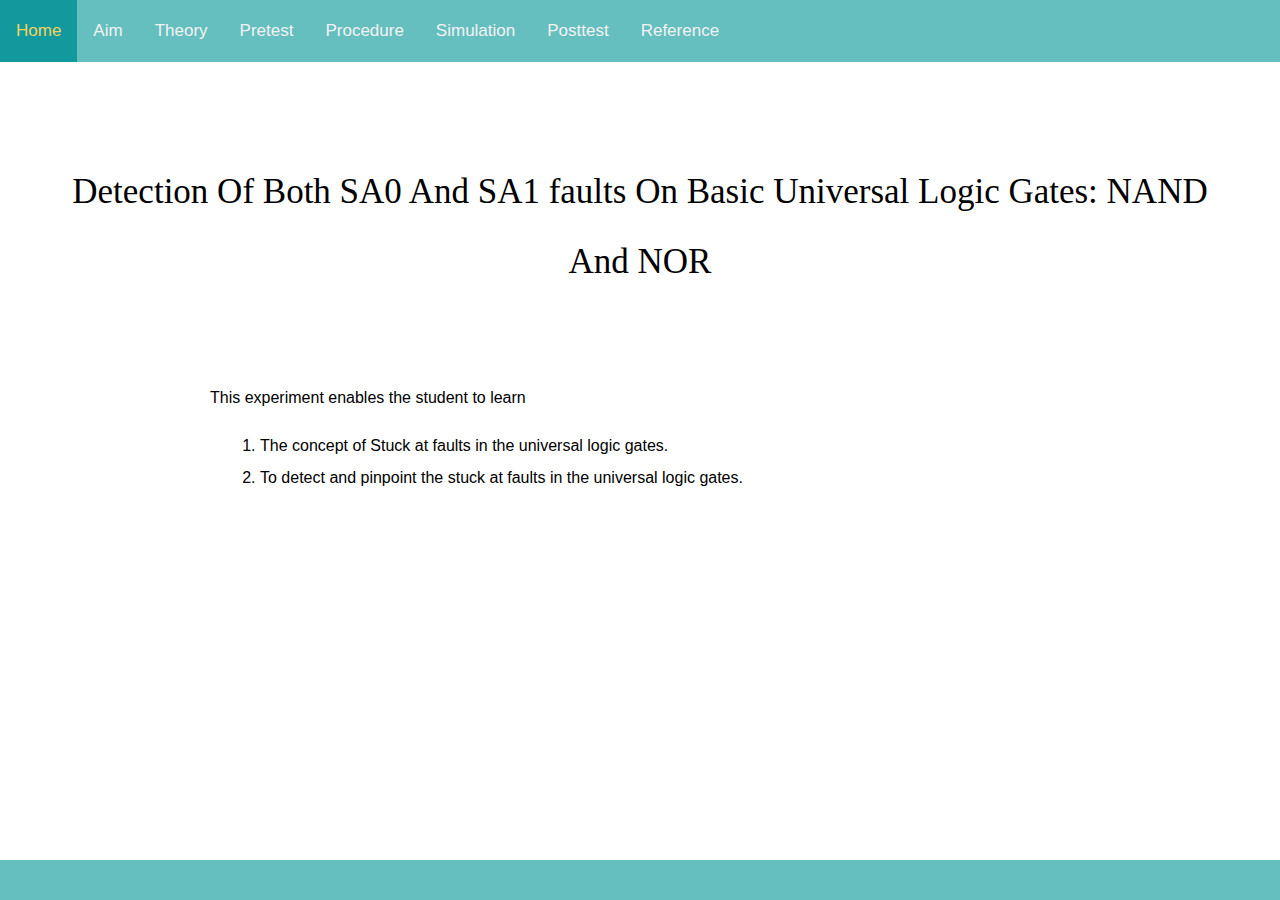
<file: NAND_and_NOR_StuckAtFault-master/index.html>
<!DOCTYPE html>
<html>
<head>
     <meta charset="UTF-8">
     <title>NAND and NOR</title>
     <link rel="stylesheet" href="css/styles.css">
     <link rel="preconnect" href="https://fonts.googleapis.com">
     <link rel="preconnect" href="https://fonts.gstatic.com" crossorigin>
     <link href="https://fonts.googleapis.com/css2?family=Pacifico&display=swap" rel="stylesheet">
</head>
<body>  
        <style>
            body {
            margin: 0;
            font-family: Arial, Helvetica, sans-serif;
            }
            
            .topnav {
            overflow: hidden;
            background-color: #66BFBF;
            }
            
            .topnav a {
            float: left;
            color: #f2f2f2;
            text-align: center;
            padding: 14px 16px;
            text-decoration: none;
            font-size: 17px;
            }
            
            .topnav a:hover {
            background-color: #ddd;
            color: black;
            }
            
            .topnav a.active {
            background-color: #11999E;
            color: white;
            }
        </style>

        <div class="topnav">
            <a class="active" href="index.html" style="color: rgb(245, 210, 94);">Home</a>
            <a href="Aim.html">Aim</a>
            <a href="Theory.html">Theory</a>
            <a href="Pretest.html">Pretest</a>
            <a href="Procedure.html">Procedure</a>
            <a href="Simulation-1.html">Simulation</a>
            <a href="Postest.html">Posttest</a>
            <a href="Reference.html">Reference</a>
        </div>
        <div class="adjust">
            <p class="first_para" style="font-size: 35px; padding: 50px;">Detection Of Both SA0 And SA1 faults On Basic Universal Logic Gates: NAND And NOR</p>
            <p style="text-align: left; padding-left:200px;">
                This experiment enables the student to learn
                <ol style="text-align: left;padding-left:250px;">
                    <li>The concept of Stuck at faults in the universal logic gates.</li>
                    <li>To detect and pinpoint the stuck at faults in the universal logic gates.</li>
                </ol>
            </p>
        </div>

        <div class="bottom_container">
            <p class="Signature" style="height: 10px;"></p>
        </div>
</body>
 
</html>
</file>
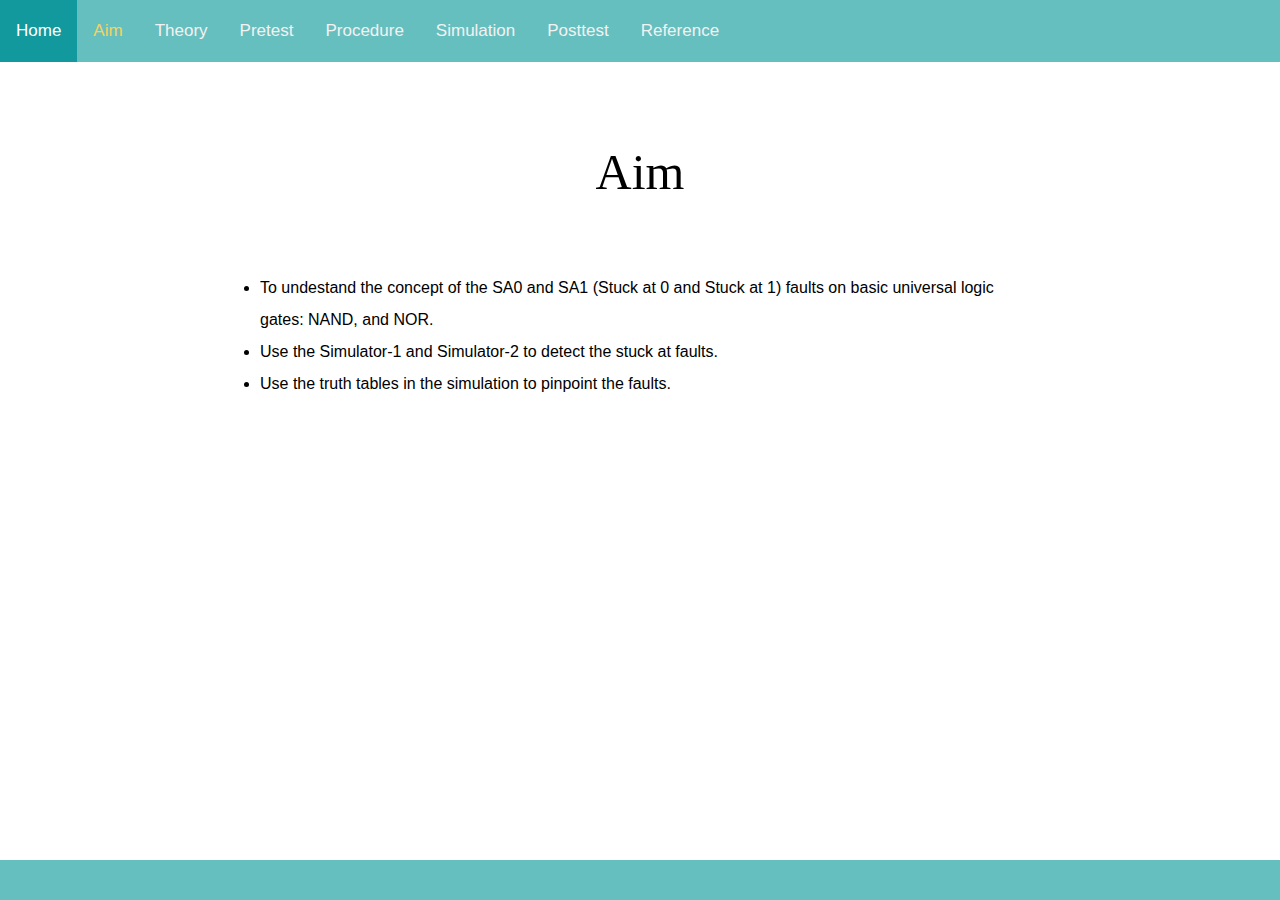
<file: NAND_and_NOR_StuckAtFault-master/Aim.html>
<!DOCTYPE html>
<html>
<head>
     <meta charset="UTF-8">
     <title>NAND and NOR</title>
     <link rel="stylesheet" href="css/styles.css">
     <link rel="preconnect" href="https://fonts.googleapis.com">
     <link rel="preconnect" href="https://fonts.gstatic.com" crossorigin>
     <link href="https://fonts.googleapis.com/css2?family=Pacifico&display=swap" rel="stylesheet">
</head>
<body>  
        <style>
            body {
            margin: 0;
            font-family: Arial, Helvetica, sans-serif;
            }
            
            .topnav {
            overflow: hidden;
            background-color: #66BFBF;
            }
            
            .topnav a {
            float: left;
            color: #f2f2f2;
            text-align: center;
            padding: 14px 16px;
            text-decoration: none;
            font-size: 17px;
            }
            
            .topnav a:hover {
            background-color: #ddd;
            color: black;
            }
            
            .topnav a.active {
            background-color: #11999E;
            color: white;
            }
        </style>

        <div class="topnav">
            <a class="active" href="index.html">Home</a>
            <a href="Aim.html" style="color: rgb(245, 210, 94);">Aim</a>
            <a href="Theory.html">Theory</a>
            <a href="Pretest.html">Pretest</a>
            <a href="Procedure.html">Procedure</a>
            <a href="Simulation-1.html">Simulation</a>
            <a href="Postest.html">Posttest</a>
            <a href="Reference.html">Reference</a>

        </div>
        <div class="adjust">
            <p class="first_para">Aim</p>
            <p class="para" style="font-size: 17px;">
                <ul style="text-align: left;padding-left:250px;">
                    <li>
                        To undestand the concept of the SA0 and SA1 (Stuck at 0 and Stuck at 1) faults on basic universal logic<br>
                        gates: NAND, and NOR.
                    </li>
                    <li>Use the Simulator-1 and Simulator-2 to detect the stuck at faults.</li>
                    <li>Use the truth tables in the simulation to pinpoint the faults.</li>
                </ul>
            </p>
        </div>
        <div class="bottom_container">
            <p class="Signature" style="height: 10px;"></p>
        </div>
</body>
 
</html>
</file>
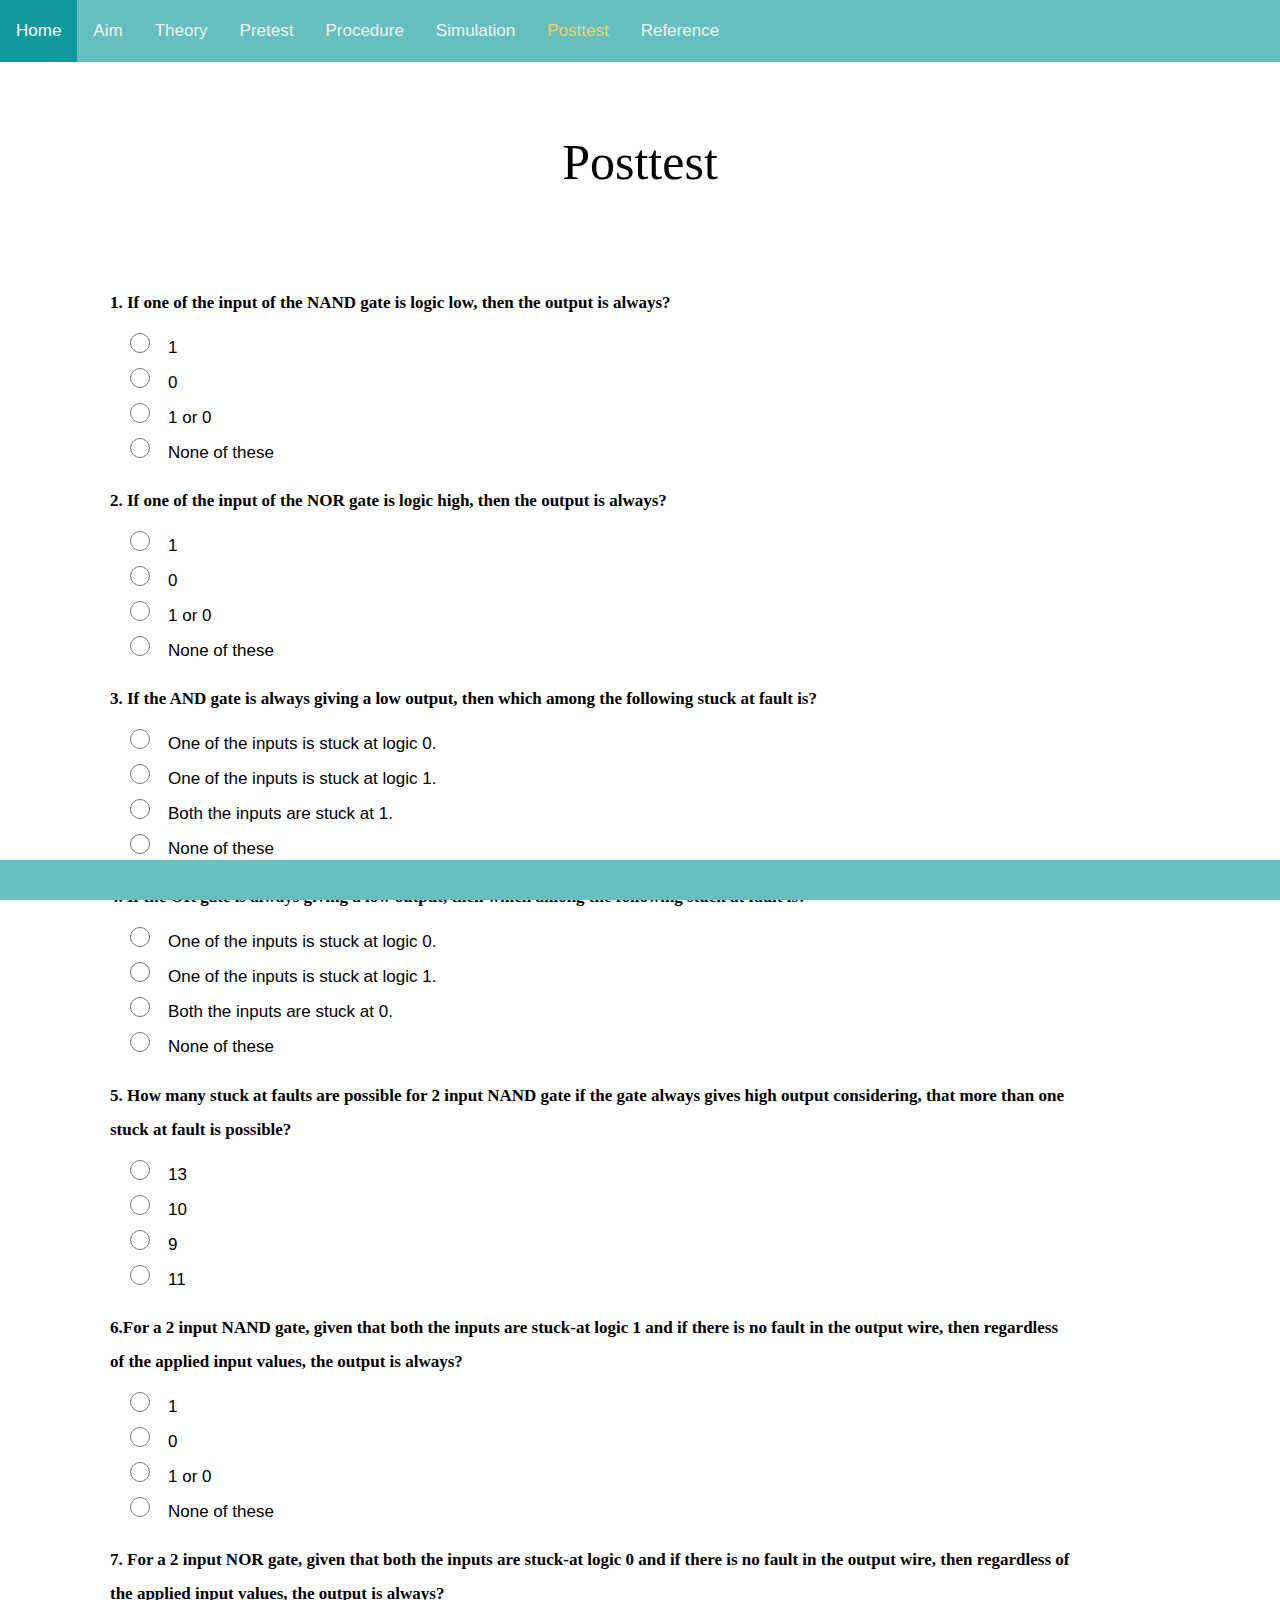
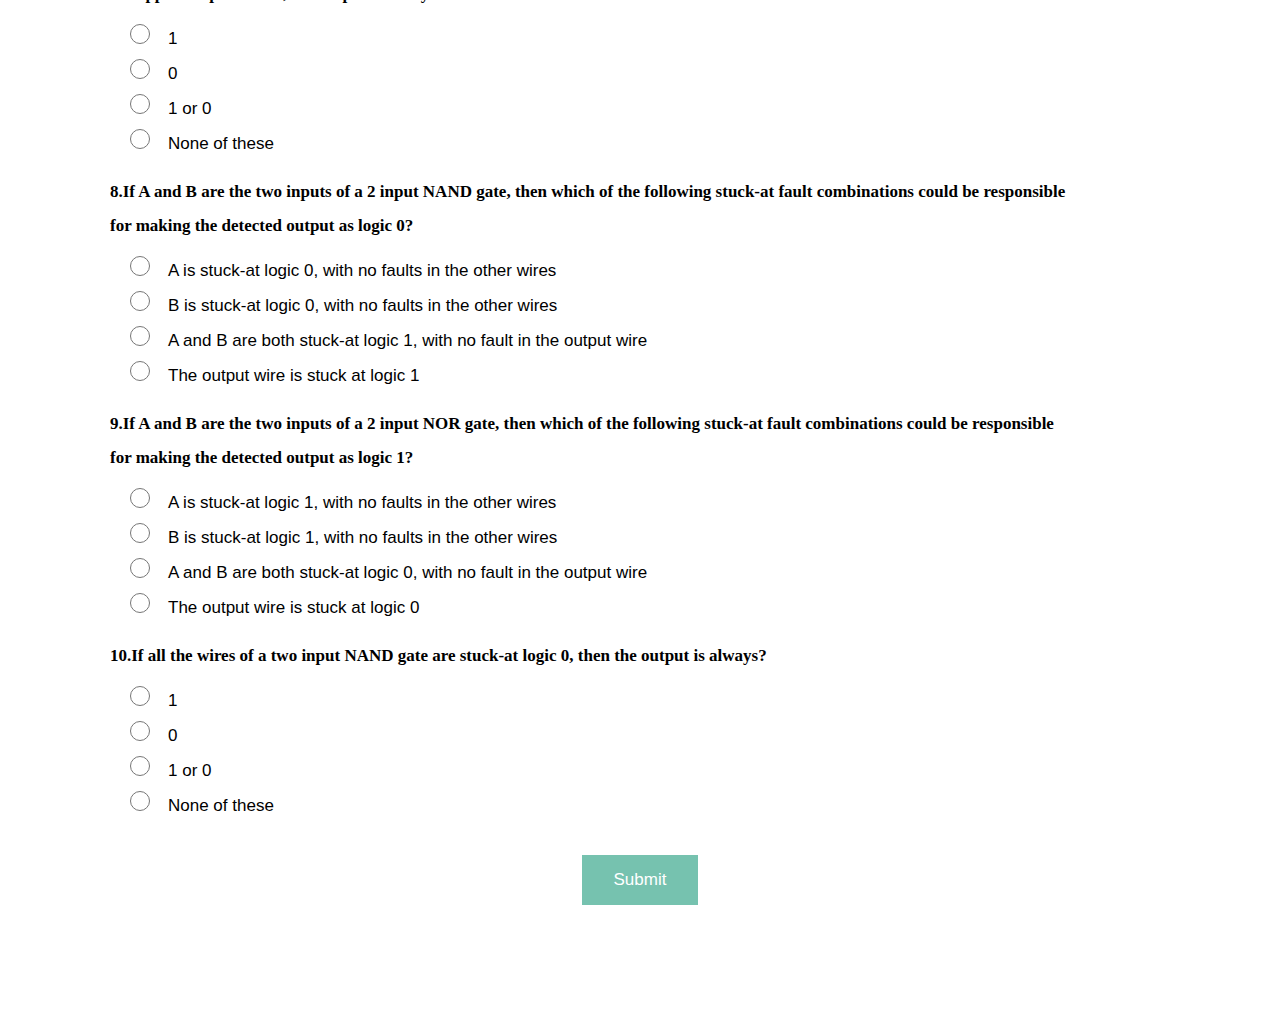
<file: NAND_and_NOR_StuckAtFault-master/Postest.html>
<!DOCTYPE html>
<html>
  <head>
    <meta charset="UTF-8" />
    <title>NAND and NOR</title>
    <link rel="stylesheet" href="css/styles.css" />
    <link rel="preconnect" href="https://fonts.googleapis.com" />
    <link rel="preconnect" href="https://fonts.gstatic.com" crossorigin />
    <link
      href="https://fonts.googleapis.com/css2?family=Pacifico&display=swap"
      rel="stylesheet"
    />
  </head>
  <body>
    <style>
      body {
        margin: 0;
        font-family: Arial, Helvetica, sans-serif;
      }

      .topnav {
        overflow: hidden;
        background-color: #66bfbf;
      }

      .topnav a {
        float: left;
        color: #f2f2f2;
        text-align: center;
        padding: 14px 16px;
        text-decoration: none;
        font-size: 17px;
      }

      .topnav a:hover {
        background-color: #ddd;
        color: black;
      }

      .topnav a.active {
        background-color: #11999e;
        color: white;
      }
    </style>

    <div class="topnav">
      <a class="active" href="index.html">Home</a>
      <a href="Aim.html">Aim</a>
      <a href="Theory.html">Theory</a>
      <a href="Pretest.html">Pretest</a>
      <a href="Procedure.html">Procedure</a>
      <a href="Simulation-1.html">Simulation</a>
      <a href="Postest.html"  style="color: rgb(245, 210, 94);">Posttest</a>
      <a href="Reference.html">Reference</a>
    </div>
    <p class="first_para">Posttest</p>
    <div class="adjust">
      <div id="q1" style="text-align: left; padding-left: 100px">
        <h2 style="font-size: 17px;">
          1. If one of the input of the NAND gate is logic low, then the output
          is always?
        </h2>
      </div>
      <div id="q2" style="text-align: left; padding-left: 100px">
        <h2 style="font-size: 17px;">
          2. If one of the input of the NOR gate is logic high, then the output
          is always?
        </h2>
      </div>
      <div id="q3" style="text-align: left; padding-left: 100px">
        <h2 style="font-size: 17px;">
          3. If the AND gate is always giving a low output, then which among the
          following stuck at fault is?
        </h2>
      </div>
      <div id="q4" style="text-align: left; padding-left: 100px">
        <h2 style="font-size: 17px;">
          4. If the OR gate is always giving a low output, then which among the
          following stuck at fault is?
        </h2>
      </div>
      <div id="q5" style="text-align: left; padding-left: 100px">
        <h2 style="padding-right: 200px; font-size: 17px;">
          5. How many stuck at faults are possible for 2 input NAND gate if the
          gate always gives high output considering, that more than one stuck at
          fault is possible?
        </h2>
      </div>
      <div id="q6" style="text-align: left; padding-left: 100px">
        <h2 style="padding-right: 200px; font-size: 17px;">
          6.For a 2 input NAND gate, given that both the inputs are stuck-at
          logic 1 and if there is no fault in the output wire, then regardless
          of the applied input values, the output is always?
        </h2>
      </div>

      <div id="q7" style="text-align: left; padding-left: 100px">
        <h2 style="padding-right: 200px; font-size: 17px;">
          7. For a 2 input NOR gate, given that both the inputs are stuck-at
          logic 0 and if there is no fault in the output wire, then regardless
          of the applied input values, the output is always?
        </h2>
      </div>

      <div id="q8" style="text-align: left; padding-left: 100px">
        <h2 style="padding-right: 200px; font-size: 17px;">
          8.If A and B are the two inputs of a 2 input NAND gate, then which of
          the following stuck-at fault combinations could be responsible for
          making the detected output as logic 0?
        </h2>
      </div>

      <div id="q9" style="text-align: left; padding-left: 100px">
        <h2 style="padding-right: 200px; font-size: 17px;">
          9.If A and B are the two inputs of a 2 input NOR gate, then which of
          the following stuck-at fault combinations could be responsible for
          making the detected output as logic 1?
        </h2>
      </div>

      <div id="q10" style="text-align: left; padding-left: 100px">
        <h2 style="padding-right: 200px; font-size: 17px;">
          10.If all the wires of a two input NAND gate are stuck-at logic 0,
          then the output is always?
        </h2>
      </div>

      <br />
      <button
        type="button"
        id="myBtn"
        class="btn btn-primary btn-block"
        style="background-color: #76c2af; text-align: center"
        onclick="displayAnswer1()"
      >
        Submit
      </button>
      <br />
      <p id="result" style="text-align: center"></p>
      <br />
      <br />
      <br />
    </div>
    <div class="bottom_container">
      <p class="Signature" style="height: 10px"></p>
    </div>

    <script>
      document.addEventListener("DOMContentLoaded", function (event) {
        load();
      });

      function load() {
        q1 = ["1", "0", "1 or 0", "None of these"];
        q2 = ["1", "0", "1 or 0", "None of these"];
        q3 = [
          "One of the inputs is stuck at logic 0.",
          "One of the inputs is stuck at logic 1.",
          "Both the inputs are stuck at 1.",
          "None of these",
        ];
        q4 = [
          "One of the inputs is stuck at logic 0.",
          "One of the inputs is stuck at logic 1.",
          "Both the inputs are stuck at 0.",
          "None of these",
        ];
        q5 = ["13", "10", "9", "11"];
        q6 = ["1", "0", "1 or 0", "None of these"]; 
        q7 = ["1", "0", "1 or 0", "None of these"]; 
        q8 = [
          "A is stuck-at logic 0, with no faults in the other wires",
          "B is stuck-at logic 0, with no faults in the other wires",
          "A and B are both stuck-at logic 1, with no fault in the output wire",
          "The output wire is stuck at logic 1",
        ];
        q9 = [
          "A is stuck-at logic 1, with no faults in the other wires",
          "B is stuck-at logic 1, with no faults in the other wires",
          "A and B are both stuck-at logic 0, with no fault in the output wire",
          "The output wire is stuck at logic 0",
        ];
        // Answer- c- A and B are both stuck-at logic 0, with no fault in the output wire];
        q10 = ["1", "0", "1 or 0", "None of these"]; //0
        opt = q1.concat(q2, q3, q4, q5, q6, q7, q8, q9, q10);

        for (var j = 0; j <= 9; j++) {
          for (var i = 1; i <= 4; i++) {
            var k = i + 4 * j;
            var option = opt[k - 1];
            document.getElementById("q" + (j + 1)).innerHTML +=
              "<div id='block-" +
              k +
              "' style='width: 600px;'>" +
              "<label for='option-" +
              k +
              "'>" +
              "<input type='radio' name='option-" +
              (j + 1) +
              "' id='option-" +
              k +
              "'/>" +
              option +
              "</label>" +
              "<span id='result-" +
              k +
              "'></span>" +
              "</div>";
          }
        }
      }
      function displayAnswer1() {
        var result = 0;

                for (let j = 1; j <= 40; j++) {
                  document.getElementById('block-'+j).style.border = 'white';
                }

                for (let j = 1; j <= 40; j++) {
                  document.getElementById('result-'+j).innerHTML = '';
                }
                
        document.getElementById("result").innerHTML = "";

        var ans = [1, 6, 9, 15, 20, 22, 25, 31, 35, 38];
        var j;
        for (j = 1; j <= 40; j++) {
          if (ans.includes(j)) {
            if (document.getElementById("option-" + j).checked) {
              document.getElementById("block-" + j).style.border =
                "3px solid limegreen";
              document.getElementById("result-" + j).style.color = "limegreen";
              document.getElementById("result-" + j).innerHTML = " Correct!";
              result++;
            }
          } else {
            if (document.getElementById("option-" + j).checked) {
              document.getElementById("block-" + j).style.border =
                "3px solid red";
              document.getElementById("result-" + j).style.color = "red";
              document.getElementById("result-" + j).innerHTML = " Incorrect!";
            }
          }
        }

        document.getElementById("result").innerHTML =
          "Your score is " + result + " of 10.";
      }
    </script>
  </body>
</html>
</file>
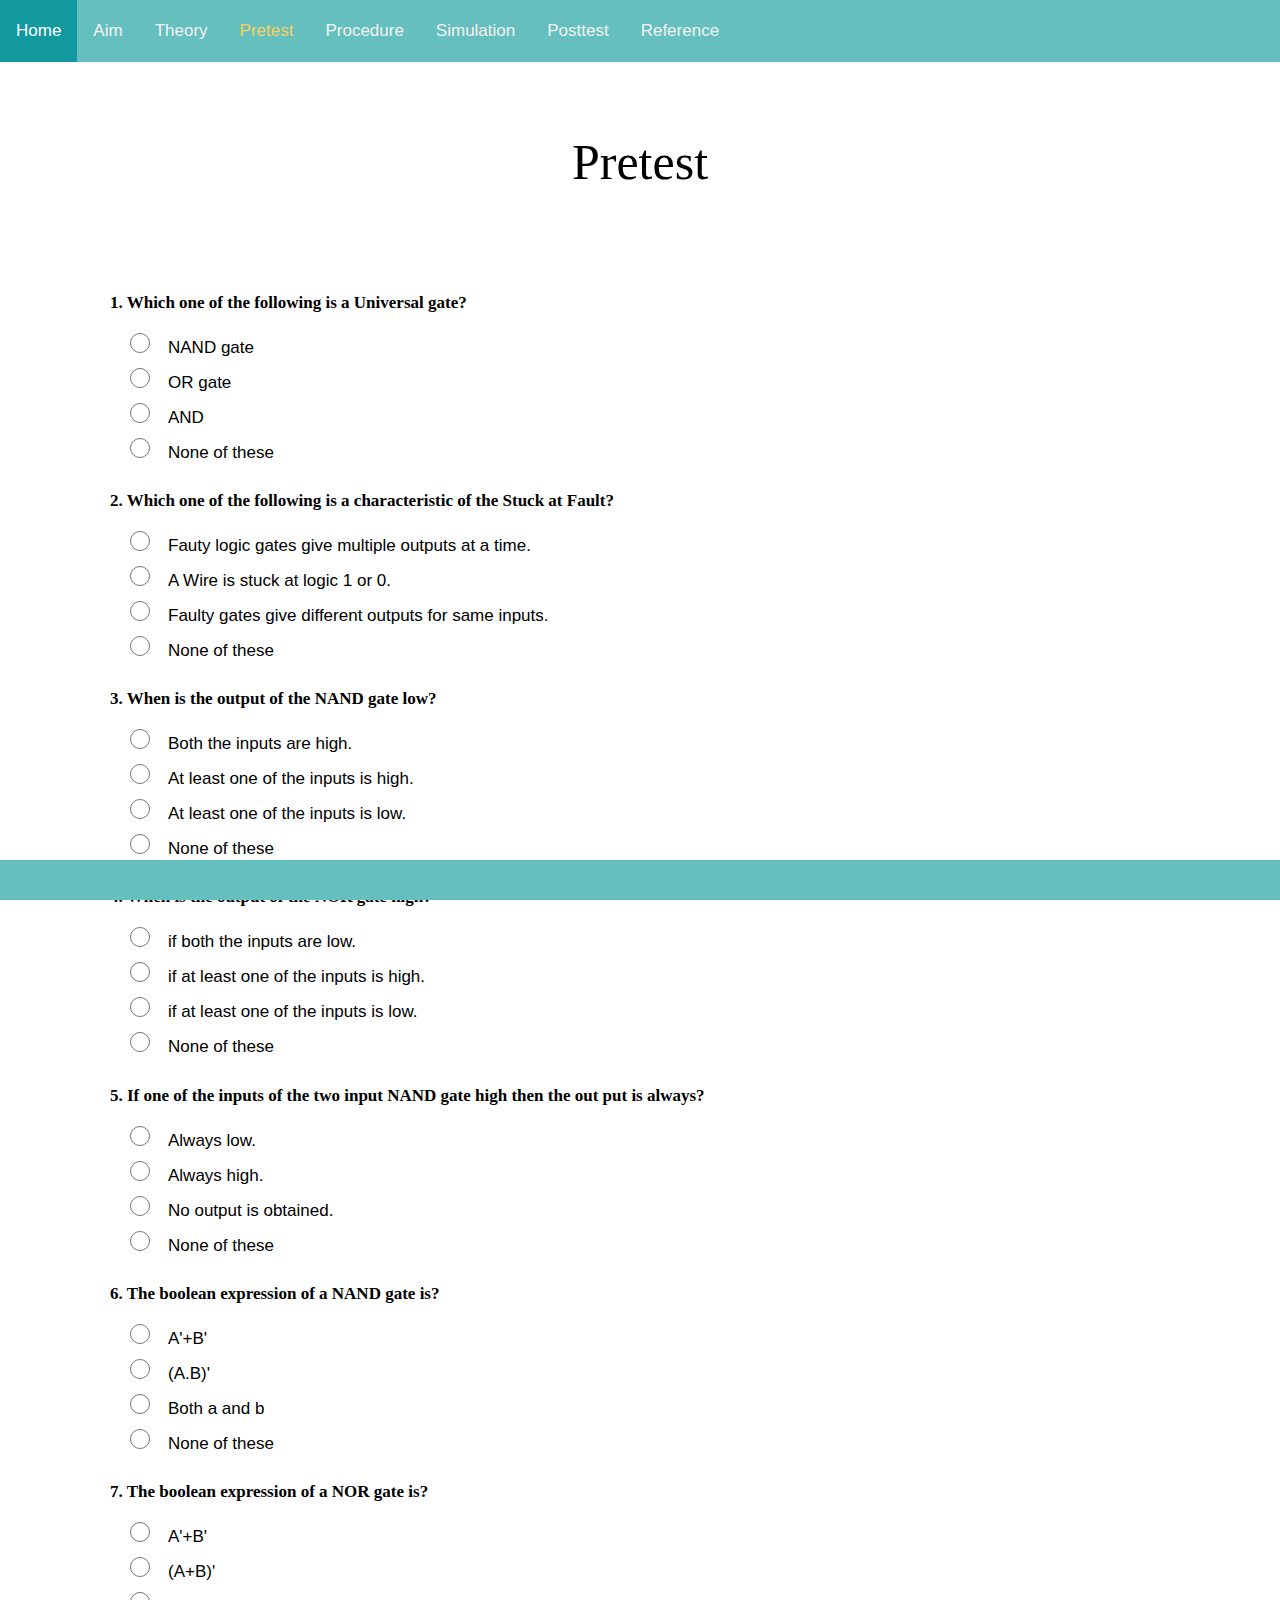
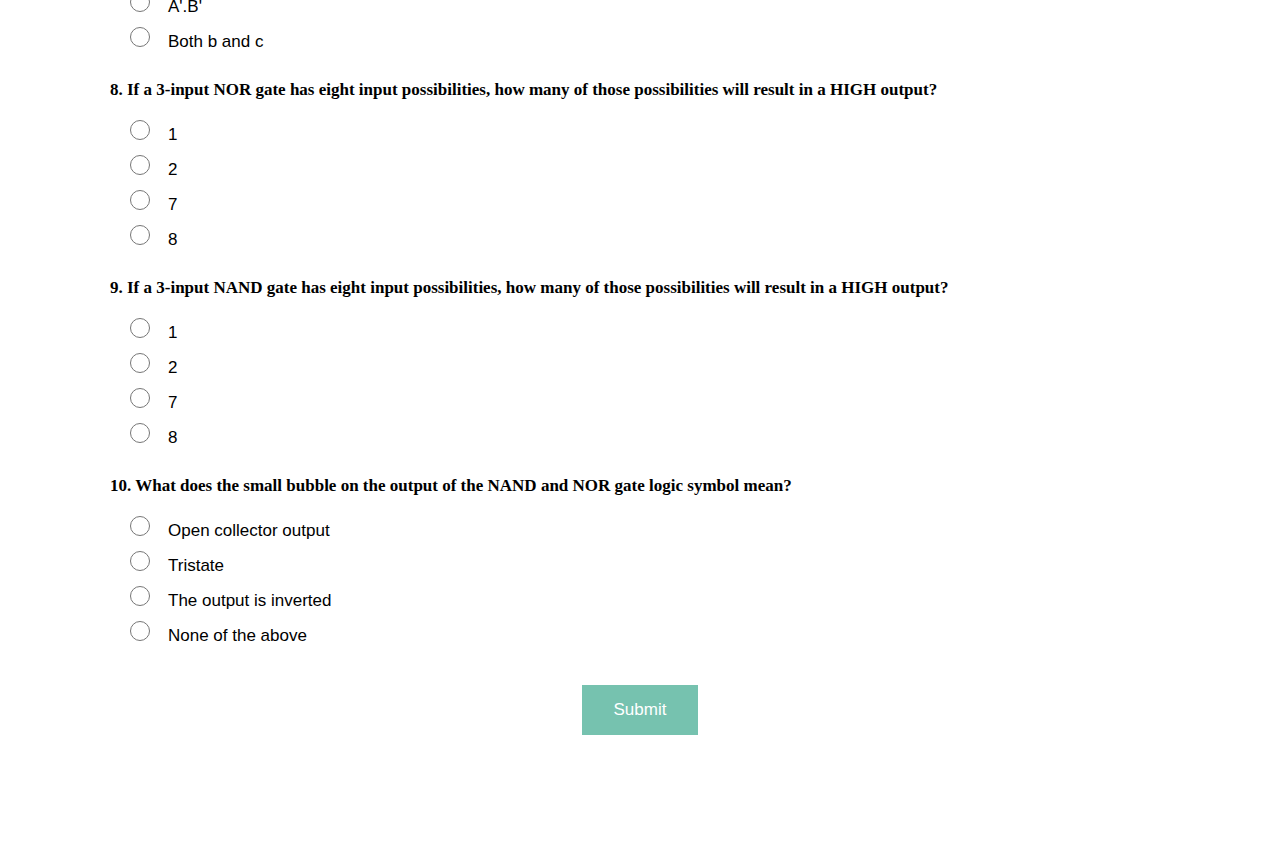
<file: NAND_and_NOR_StuckAtFault-master/Pretest.html>
<!DOCTYPE html>
<html>
  <head>
    <meta charset="UTF-8" />
    <title>NAND and NOR</title>
    <link rel="stylesheet" href="css/styles.css" />
    <link rel="preconnect" href="https://fonts.googleapis.com" />
    <link rel="preconnect" href="https://fonts.gstatic.com" crossorigin />
    <link
      href="https://fonts.googleapis.com/css2?family=Pacifico&display=swap"
      rel="stylesheet"
    />
  </head>
  <body>
    <style>
      body {
        margin: 0;
        font-family: Arial, Helvetica, sans-serif;
      }

      .topnav {
        overflow: hidden;
        background-color: #66bfbf;
      }

      .topnav a {
        float: left;
        color: #f2f2f2;
        text-align: center;
        padding: 14px 16px;
        text-decoration: none;
        font-size: 17px;
      }

      .topnav a:hover {
        background-color: #ddd;
        color: black;
      }

      .topnav a.active {
        background-color: #11999e;
        color: white;
      }
    </style>

    <div class="topnav">
      <a class="active" href="index.html">Home</a>
      <a href="Aim.html">Aim</a>
      <a href="Theory.html">Theory</a>
      <a href="Pretest.html" style="color: rgb(245, 210, 94);">Pretest</a>
      <a href="Procedure.html">Procedure</a>
      <a href="Simulation-1.html">Simulation</a>
      <a href="Postest.html">Posttest</a>
      <a href="Reference.html">Reference</a>
    </div>
    <p class="first_para">Pretest</p>
    <div class="adjust">
      <div id='q1' style="text-align: left; padding-left: 100px">
        <h2 style="font-size: 17px;">1. Which one of the following is a Universal gate?</h2>
      </div>
      <div id='q2' style="text-align: left; padding-left: 100px">
        <h2  style="font-size: 17px;">
          2. Which one of the following is a characteristic of the Stuck at
          Fault?
        </h2>
      </div>
      <div id='q3' style="text-align: left; padding-left: 100px">
        <h2 style="font-size: 17px;">3. When is the output of the NAND gate low?</h2>
      </div>
      <div id='q4' style="text-align: left; padding-left: 100px">
        <h2 style="font-size: 17px;">4. When is the output of the NOR gate high?</h2>
      </div>
      <div id='q5' style="text-align: left; padding-left: 100px">
        <h2 style="font-size: 17px;">
          5. If one of the inputs of the two input NAND gate high then the out
          put is always?
        </h2>
      </div>

      <div id='q6' style="text-align: left; padding-left: 100px">
        <h2 style="font-size: 17px;">6. The boolean expression of a NAND gate is?</h2>
      </div>

      <div id='q7' style="text-align: left; padding-left: 100px">
        <h2 style="font-size: 17px;">7. The boolean expression of a NOR gate is?</h2>
      </div>

      <div id='q8' style="text-align: left; padding-left: 100px">
        <h2 style="font-size: 17px;">
          8. If a 3-input NOR gate has eight input possibilities, how many of
          those possibilities will result in a HIGH output?
        </h2>
      </div>

      <div id='q9' style="text-align: left; padding-left: 100px">
        <h2 style="font-size: 17px;">
          9. If a 3-input NAND gate has eight input possibilities, how many of
          those possibilities will result in a HIGH output?
        </h2>
      </div>

      <div id='q10' style="text-align: left; padding-left: 100px">
        <h2 style="font-size: 17px;">
          10. What does the small bubble on the output of the NAND and NOR gate
          logic symbol mean?
        </h2>
      </div>
      <br />
      <button
        type="button"
        id="myBtn"
        class="btn btn-primary btn-block"
        style="background-color: #76c2af; text-align: center"
        onclick="displayAnswer1()"
      >
        Submit
      </button>
      <br />
      <p id="result" style="text-align: center"></p>
      <br />
      <br />
      <br />
    </div>
    <div class="bottom_container">
      <p class="Signature" style="height: 10px"></p>
    </div>
    <script>
      document.addEventListener("DOMContentLoaded", function (event) {
        load();
      });

      function load() {
        q1 = ["NAND gate", "OR gate", "AND", "None of these"];
        q2 = [
          "Fauty logic gates give multiple outputs at a time.",
          "A Wire is stuck at logic 1 or 0.",
          "Faulty gates give different outputs for same inputs.",
          "None of these",
        ];
        q3 = [
          "Both the inputs are high.",
          "At least one of the inputs is high.",
          "At least one of the inputs is low.",
          "None of these",
        ];
        q4 = [
          "if both the inputs are low.",
          "if at least one of the inputs is high.",
          "if at least one of the inputs is low.",
          "None of these",
        ];
        q5 = [
          "Always low.",
          "Always high.",
          "No output is obtained.",
          "None of these",
        ];
        q6 = ["A'+B'", "(A.B)'", "Both a and b", "None of these"];
        q7 = ["A'+B'", "(A+B)'", "A'.B'", "Both b and c "];
        q8 = ["1", "2", "7", "8"];
        q9 = ["1", "2", "7", "8"];
        q10 = [
          "Open collector output",
          "Tristate",
          "The output is inverted",
          "None of the above",
        ];
        opt = q1.concat(q2, q3, q4, q5, q6, q7, q8, q9, q10);

        for (var j = 0; j <= 9; j++) {
          for (var i = 1; i <= 4; i++) {
            var k = i + 4 * j;
            var option = opt[k - 1];
            document.getElementById("q" + (j + 1)).innerHTML +=
              "<div id='block-" +
              k +
              "' style='width: 600px;'>" +
              "<label for='option-" +
              k +
              "'>" +
              "<input type='radio' name='option-" +
              (j + 1) +
              "' id='option-" +
              k +
              "'/>" +
              option +
              "</label>" +
              "<span id='result-" +
              k +
              "'></span>" +
              "</div>";
          }
        }
      }
      function displayAnswer1() {
                var result=0;
                for (let j = 1; j <= 40; j++) {
                  document.getElementById('block-'+j).style.border = 'white';
                }

                for (let j = 1; j <= 40; j++) {
                  document.getElementById('result-'+j).innerHTML = '';
                }

        document.getElementById("result").innerHTML = "";

        var ans = [1, 6, 9, 13, 20, 23, 28, 29, 35, 39];
        var j;
        for (j = 1; j <= 40; j++) {
          if (ans.includes(j)) {
            if (document.getElementById("option-" + j).checked) {
              document.getElementById("block-" + j).style.border =
                "3px solid limegreen";
              document.getElementById("result-" + j).style.color = "limegreen";
              document.getElementById("result-" + j).innerHTML = " Correct!";
              result++;
            }
          } else {
            if (document.getElementById("option-" + j).checked) {
              document.getElementById("block-" + j).style.border =
                "3px solid red";
              document.getElementById("result-" + j).style.color = "red";
              document.getElementById("result-" + j).innerHTML = " Incorrect!";
            }
          }
        }

        document.getElementById("result").innerHTML =
          "Your score is " + result + " of 10.";
      }
    </script>
  </body>
</html>
</file>
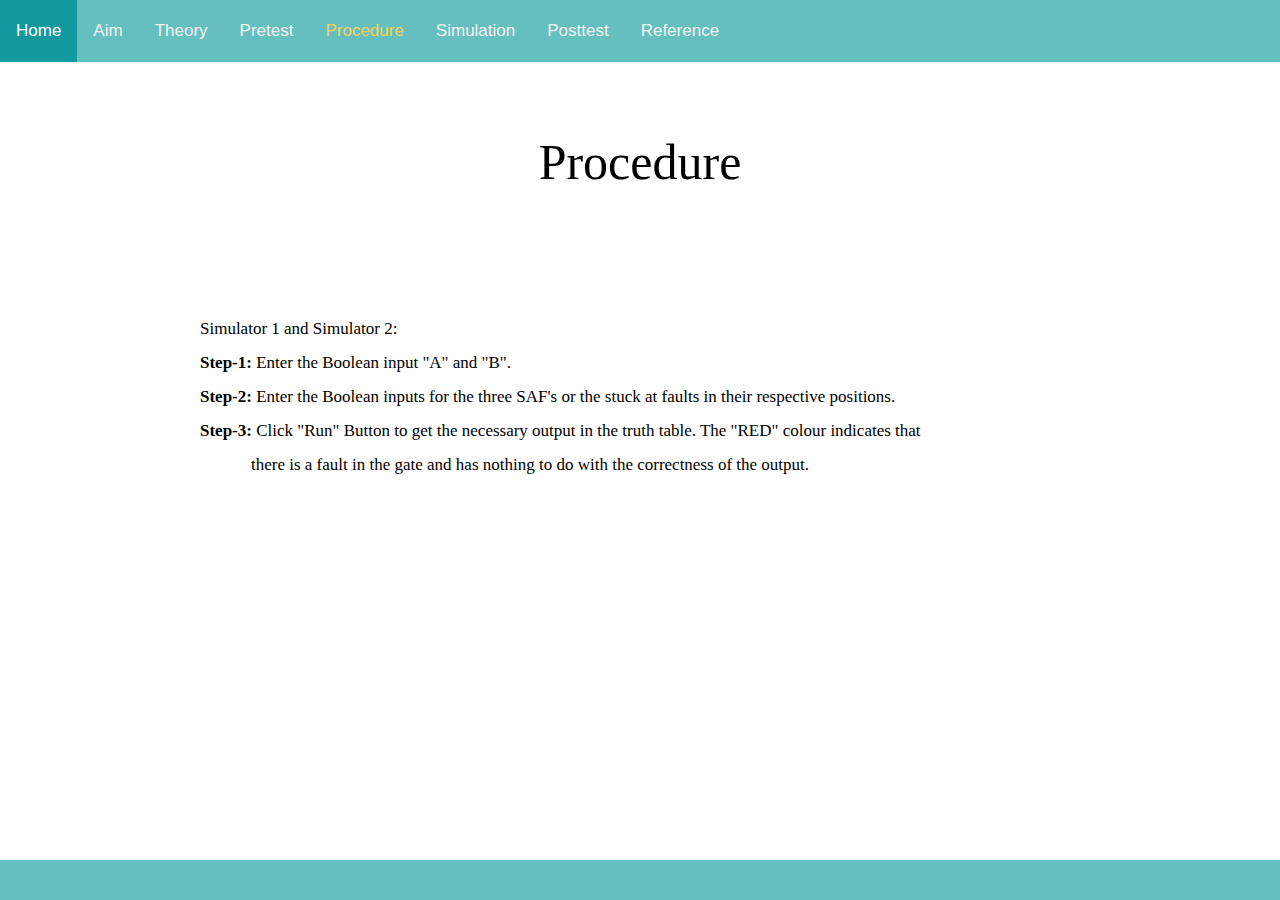
<file: NAND_and_NOR_StuckAtFault-master/Procedure.html>
<!DOCTYPE html>
<html>
<head>
     <meta charset="UTF-8">
     <title>NAND and NOR</title>
     <link rel="stylesheet" href="css/styles.css">
     <link rel="preconnect" href="https://fonts.googleapis.com">
     <link rel="preconnect" href="https://fonts.gstatic.com" crossorigin>
     <link href="https://fonts.googleapis.com/css2?family=Pacifico&display=swap" rel="stylesheet">
</head>
<body>  
        <style>
            body {
            margin: 0;
            font-family: Arial, Helvetica, sans-serif;
            }
            
            .topnav {
            overflow: hidden;
            background-color: #66BFBF;
            }
            
            .topnav a {
            float: left;
            color: #f2f2f2;
            text-align: center;
            padding: 14px 16px;
            text-decoration: none;
            font-size: 17px;
            }
            
            .topnav a:hover {
            background-color: #ddd;
            color: black;
            }
            
            .topnav a.active {
            background-color: #11999E;
            color: white;
            }
        </style>

        <div class="topnav">
            <a class="active" href="index.html">Home</a>
            <a href="Aim.html">Aim</a>
            <a href="Theory.html">Theory</a>
            <a href="Pretest.html">Pretest</a>
            <a href="Procedure.html" style="color: rgb(245, 210, 94);">Procedure</a>
            <a href="Simulation-1.html">Simulation</a>
            <a href="Postest.html">Posttest</a>
            <a href="Reference.html">Reference</a>
        </div>
        <p class="first_para">Procedure</p>
        <p class="information" class="tab">
            Simulator 1 and Simulator 2:<br>
            <b>Step-1:</b> Enter the Boolean input "A" and "B".<br>
            <b>Step-2:</b> Enter the Boolean inputs for the three SAF's or the stuck at faults in their respective positions.  
           <br><b>Step-3:</b> Click "Run" Button to get the necessary output in the truth table. The "RED" colour indicates that <br>&emsp;&emsp;&emsp;there is a fault in the gate and has nothing to do with the correctness of the output.
        </p>
       
        <div class="bottom_container">
            <p class="Signature" style="height: 10px;"></p>
        </div>
</body>
 
</html>
</file>
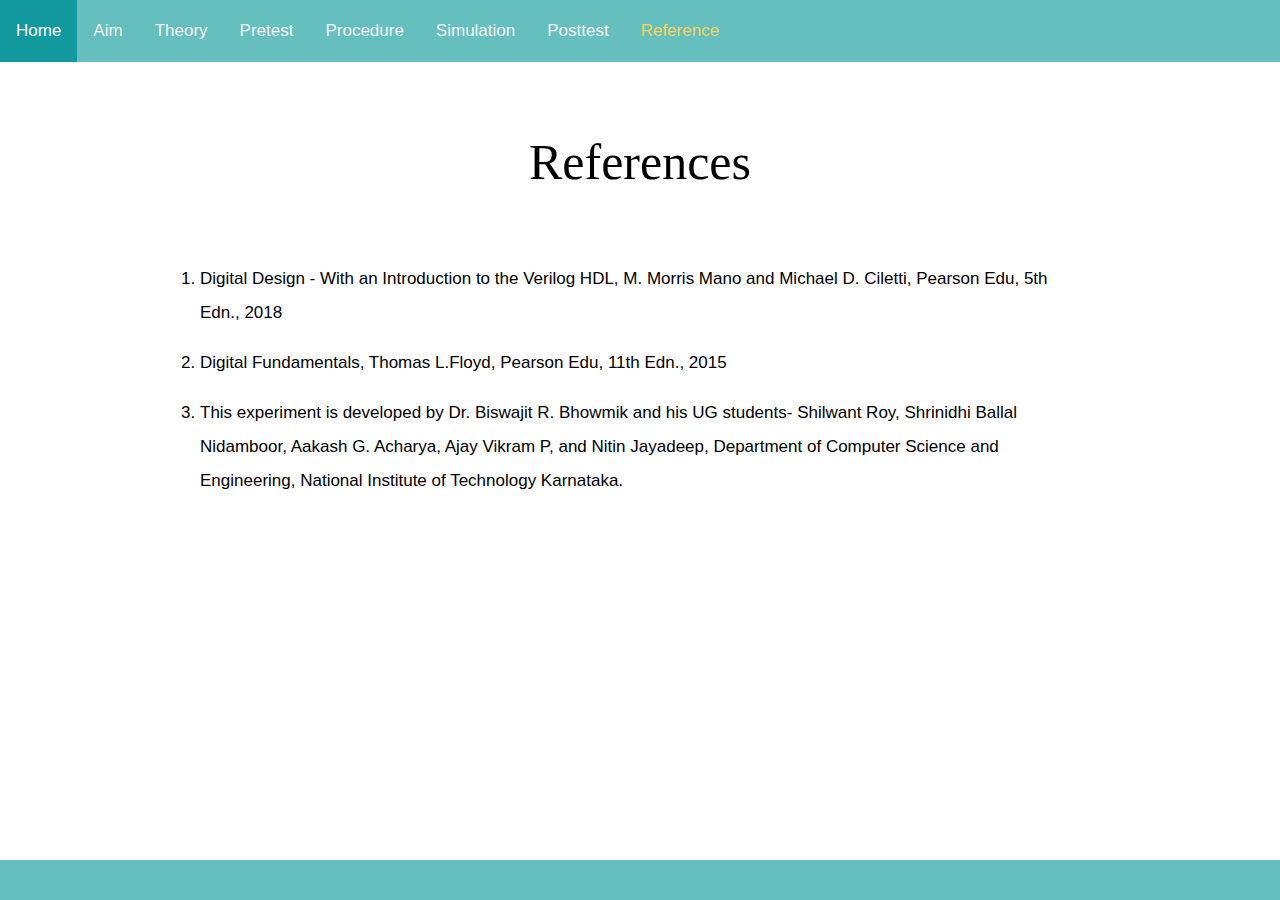
<file: NAND_and_NOR_StuckAtFault-master/Reference.html>
<!DOCTYPE html>
<html>
<head>
     <meta charset="UTF-8">
     <title>NAND and NOR</title>
     <link rel="stylesheet" href="css/styles.css">
     <link rel="preconnect" href="https://fonts.googleapis.com">
     <link rel="preconnect" href="https://fonts.gstatic.com" crossorigin>
     <link href="https://fonts.googleapis.com/css2?family=Pacifico&display=swap" rel="stylesheet">
</head>
<body>  
        <style>
            body {
            margin: 0;
            font-family: Arial, Helvetica, sans-serif;
            }
            
            .topnav {
            overflow: hidden;
            background-color: #66BFBF;
            }
            
            .topnav a {
            float: left;
            color: #f2f2f2;
            text-align: center;
            padding: 14px 16px;
            text-decoration: none;
            font-size: 17px;
            }
            
            .topnav a:hover {
            background-color: #ddd;
            color: black;
            }
            
            .topnav a.active {
            background-color: #11999E;
            color: white;
            }
        </style>

        <div class="topnav">
            <a class="active" href="index.html">Home</a>
            <a href="Aim.html">Aim</a>
            <a href="Theory.html">Theory</a>
            <a href="Pretest.html">Pretest</a>
            <a href="Procedure.html">Procedure</a>
            <a href="Simulation-1.html">Simulation</a>
            <a href="Postest.html">Posttest</a>
            <a href="Reference.html" style="color: rgb(245, 210, 94);">Reference</a>
        </div>
        <div class="refer">
            
            <p class="first_para">References</p>
            <ol style="padding-left: 200px; padding-right: 200px;">
                <li style="font-size: 17px;">Digital Design - With an Introduction to the Verilog HDL, M. Morris Mano and Michael D. Ciletti, Pearson Edu, 5th Edn., 2018</li>
                <p></p>
                <li style="font-size: 17px;">Digital Fundamentals, Thomas L.Floyd, Pearson Edu, 11th Edn., 2015</li>
                <p></p>
                <li style="font-size: 17px;">This experiment is developed by Dr. Biswajit R. Bhowmik and his UG students- Shilwant Roy, Shrinidhi Ballal Nidamboor, Aakash G. Acharya, Ajay Vikram P, and Nitin Jayadeep, Department of Computer Science and Engineering, National Institute of Technology Karnataka.</li>
            </ol>
        </div>

        <div class="bottom_container">
            <p class="Signature" style="height: 10px;"></p>
        </div>
</body>
 
</html>
</file>
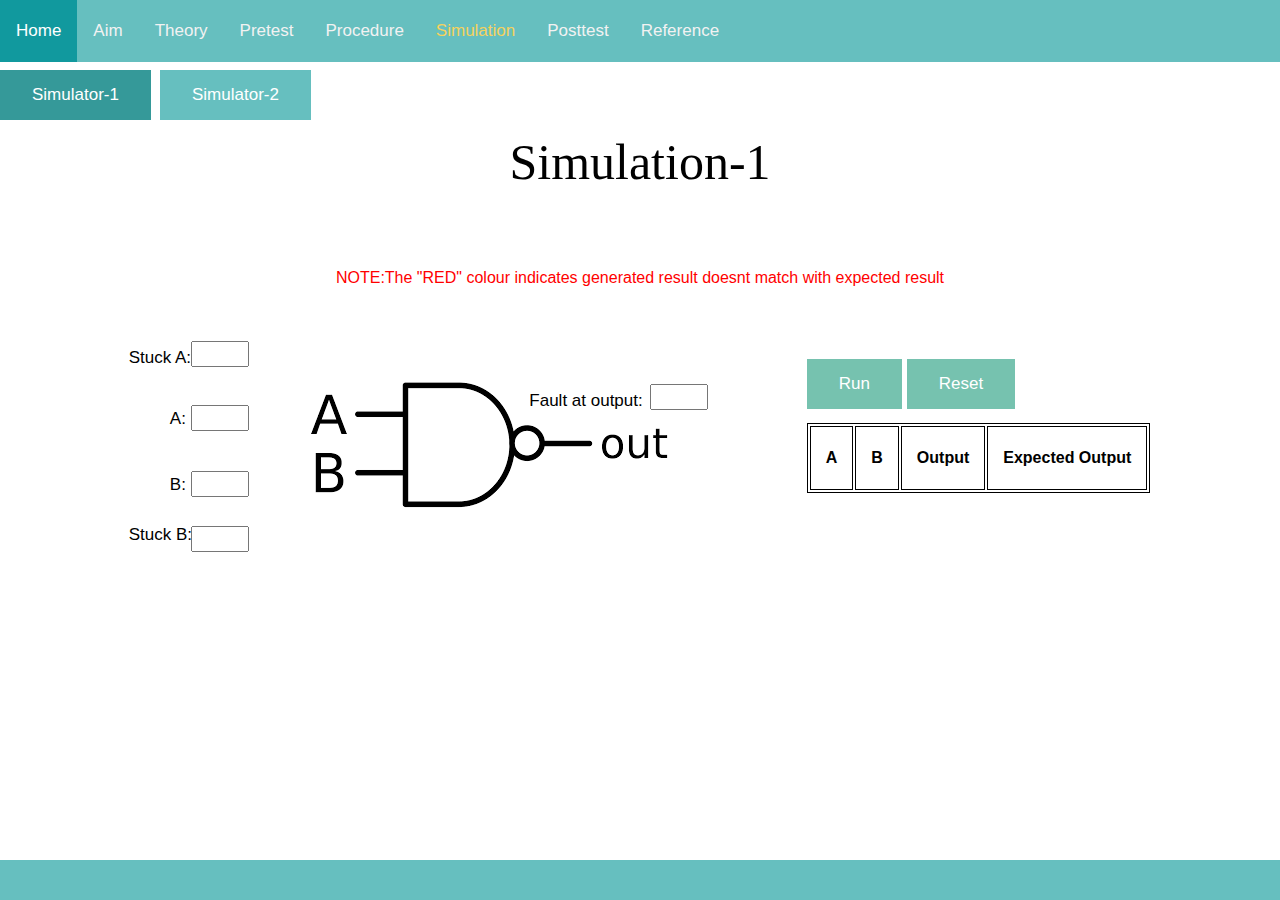
<file: NAND_and_NOR_StuckAtFault-master/Simulation-1.html>
<!DOCTYPE html>
<html>
<head>
     <meta charset="UTF-8">
     <title>NAND and NOR</title>
     <link rel="stylesheet" href="css/styles.css">
     <link rel="preconnect" href="https://fonts.googleapis.com">
     <link rel="preconnect" href="https://fonts.gstatic.com" crossorigin>
     <link href="https://fonts.googleapis.com/css2?family=Pacifico&display=swap" rel="stylesheet">
</head>
<body>  
        <style>
            body {
            margin: 0;
            font-family: Arial, Helvetica, sans-serif;
            }
            
            .topnav {
            overflow: hidden;
            background-color: #66BFBF;
            }
            
            .topnav a {
            float: left;
            color: #f2f2f2;
            text-align: center;
            padding: 14px 16px;
            text-decoration: none;
            font-size: 17px;
            }
            
            .topnav a:hover {
            background-color: #ddd;
            color: black;
            }
            
            .topnav a.active {
            background-color: #11999E;
            color: white;
            }
        </style>

        <div class="topnav">
            <a class="active" href="index.html">Home</a>
            <a href="Aim.html">Aim</a>
            <a href="Theory.html">Theory</a>
            <a href="Pretest.html">Pretest</a>
            <a href="Procedure.html">Procedure</a>
            <a href="Simulation-1.html" style="color: rgb(245, 210, 94);">Simulation</a>
            <a href="Postest.html">Posttest</a>
            <a href="Reference.html">Reference</a>
        </div>
        <button onclick="window.location.href='Simulation-1.html'" class="btn btn-primary btn-block" style="background-color: #359999; display: block; position: absolute; top:70px;">Simulator-1</button>
        <button onclick="window.location.href='Simulation-2.html'" class="btn btn-primary btn-block" style="background-color: #66BFBF; display: block; position: absolute; margin-left: 160px;top:70px;">Simulator-2</button>
        <p class="first_para">Simulation-1</p>
        <p style="color: red;">NOTE:The "RED" colour indicates generated result doesnt match with expected result</p>
        <br>
        <table>
            <tr>
                <td style="vertical-align: top;">
                    <table>
                        <tr>
                        <td style="width: 125px;"><label>A: </label><input type="number" min="0" max="1"></input><br><br><label>B: </label><input type="number" min="0" max="1"></input></td>
                        <td>
                            <div class="container">
                                <label id="containers-text-A">Stuck A: </label>
                                <input id="containers-A" type="number" class="form-control" name="SAA" min="0" max="1">
                                <label id="containers-text-B">Stuck B: </label>
                                <input id="containers-B" type="number" class="form-control" name="SAB" min="0" max="1">
                                <label id="containers-text-out">Fault at output: </label>
                                <input id="containers-out"type="number" name="SAO" min="0" max="1">
                                <img src="Images/NAND.png">
                            </div>  
                        </td>
                        </tr>
                    </table>
                </td>
                <td style="padding-left: 100px;vertical-align: top;">
                    
                    <button type="submit" id="myBtn" class="btn btn-primary btn-block" style="background-color: #76C2AF; display: block; position: absolute;">Run</button>
                    <button type="submit" id="myReset" class="btn btn-primary btn-block" style="background-color: #76C2AF; margin-left:100px; display: block; position: absolute;">Reset</button>
                    <br><br>

                    <table id="tables">
                        <tr>
                        <th>A</th>
                        <!-- <th>stuckAtA</th> -->
                        <th>B</th>
                        <!-- <th>stuckAtB</th> -->
                        <th>Output</th>
                        <!-- <th>stuckAtOut</th> -->
                        <th>Expected Output</th>
                        </tr>
                    </table>

                </td>
            </tr>
        </table>
        
        <br><br>

        <script>
            var limit=0;
            var x = document.getElementById("myBtn");
            if (x.addEventListener) {
            x.addEventListener("click", myFunction);
            } else if (x.attachEvent) {
            x.attachEvent("onclick", myFunction);
            }
            
            function myFunction() 
            {
                var stuckAtA=-1;
                var stuckAtB=-1;
                var A=-1;
                var B=-1;
                var tempA;
                var tempB;
                var stuckAtOut=-1;
                var result;
                var inputs=document.querySelectorAll('input');

                if(inputs[0].value.length==0||inputs[1].value.length==0||inputs[0].value<0||inputs[1].value>1
                ||inputs[1].value<0||inputs[1].value>1)
                {
                    alert("Enter correct inputs");
                    inputs[0].value='';
                    inputs[1].value='';
                    return;
                }

                
                limit++;
                if(limit>=6)
                {    
                    alert("Reset to enter more values into the table");
                    return;
                }

                A=inputs[0].value;
                B=inputs[1].value;

                tempA=A;
                tempB=B;

                if(inputs[2].value.length!=0)
                {
                    stuckAtA=inputs[2].value;
                }

                if(inputs[3].value.length!=0)
                {
                    stuckAtB=inputs[3].value;
                }

                if(inputs[4].value.length!=0)
                {
                    stuckAtOut=inputs[4].value;
                }

                if(stuckAtA!=-1)
                {
                    A=stuckAtA;
                }
                if(stuckAtB!=-1)
                {
                    B=stuckAtB;
                }

                if(stuckAtOut==-1)
                {
                    if(!(A&B)===false)
                    {
                        result=0;
                    }
                    else
                    {
                        result=1;
                    }
                }
                else
                {
                    result=stuckAtOut;
                }
                var rows='';
                
                rows=document.getElementById('tables').innerHTML;
                var actual=!(Number(tempB&tempA))==true?1:0;
                if(actual!=result){
                    rows=rows+"<tr style='background-color:#f65353'><td id='tables'>"+tempA+
                    "</td><td id='tables'>"+tempB+
                    "</td><td id='tables'>"+result+"</td>"+"<td id='tables'>"+actual+
                    "</td>"+"</tr>";
                    document.getElementById('tables').innerHTML=rows;
                }
                else{
                    rows=rows+"<tr><td id='tables'>"+tempA+
                    "</td><td id='tables'>"+tempB+
                    "</td><td id='tables'>"+result+"</td>"+"<td id='tables'>"+actual+
                    "</td>"+"</tr>";
                    document.getElementById('tables').innerHTML=rows;
                }
                
            }
            var y = document.getElementById("myReset");
            if (y.addEventListener) {
            y.addEventListener("click", myReset);
            } else if (y.attachEvent) {
            y.attachEvent("onclick", myReset);
            }
            
            function myReset() 
            {
                rows=document.getElementById('tables').innerHTML='<tr><th>A</th><th>B</th><th>Output</th><th>Expected Output</th></tr>';
                limit=0;
            }
        </script>
        <br><br>
        <div class="bottom_container">
            <p class="Signature" style="height: 10px;"></p>
        </div>
</body>
 
</html>
</file>
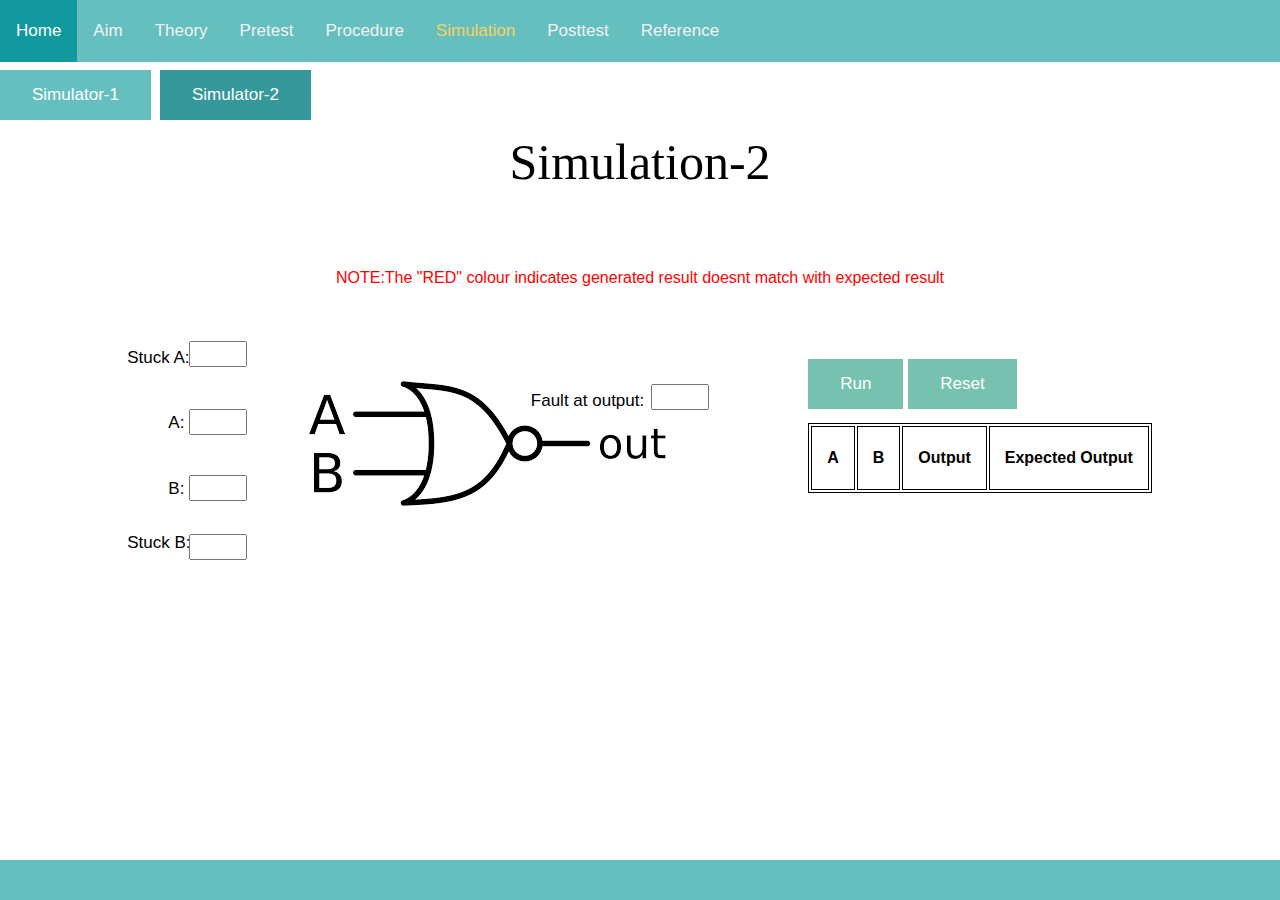
<file: NAND_and_NOR_StuckAtFault-master/Simulation-2.html>
<!DOCTYPE html>
<html>
<head>
     <meta charset="UTF-8">
     <title>NAND and NOR</title>
     <link rel="stylesheet" href="css/styles.css">
     <link rel="preconnect" href="https://fonts.googleapis.com">
     <link rel="preconnect" href="https://fonts.gstatic.com" crossorigin>
     <link href="https://fonts.googleapis.com/css2?family=Pacifico&display=swap" rel="stylesheet">
</head>
<body>  
        <style>
            body {
            margin: 0;
            font-family: Arial, Helvetica, sans-serif;
            }
            
            .topnav {
            overflow: hidden;
            background-color: #66BFBF;
            }
            
            .topnav a {
            float: left;
            color: #f2f2f2;
            text-align: center;
            padding: 14px 16px;
            text-decoration: none;
            font-size: 17px;
            }
            
            .topnav a:hover {
            background-color: #ddd;
            color: black;
            }
            
            .topnav a.active {
            background-color: #11999E;
            color: white;
            }
        </style>

        <div class="topnav">
            <a class="active" href="index.html">Home</a>
            <a href="Aim.html">Aim</a>
            <a href="Theory.html">Theory</a>
            <a href="Pretest.html">Pretest</a>
            <a href="Procedure.html">Procedure</a>
            <a href="Simulation-1.html" style="color: rgb(245, 210, 94);">Simulation</a>
            <a href="Postest.html">Posttest</a>
            <a href="Reference.html">Reference</a>
        </div>
        <button onclick="window.location.href='Simulation-1.html'" class="btn btn-primary btn-block" style="background-color: #66BFBF; display: block; position: absolute; top:70px;">Simulator-1</button>
        <button onclick="window.location.href='Simulation-2.html'" class="btn btn-primary btn-block" style="background-color: #359999; display: block; position: absolute; margin-left: 160px;top:70px;">Simulator-2</button>
        <p class="first_para">Simulation-2</p>
        <p style="color: red;">NOTE:The "RED" colour indicates generated result doesnt match with expected result</p>    
        <br>
        <table>
            <tr>
                <td style="vertical-align: top;">
                    <table>
                        <tr>
                        <td style="width: 125px;"><label>A: </label><input type="number" min="0" max="1"></input><br><br><label>B: </label><input type="number" min="0" max="1"></input></td>
                        <td>
                            <div class="container">
                                <label id="containers-text-A">Stuck A: </label>
                                <input id="containers-A" type="number" class="form-control" name="SAA" min="0" max="1">
                                <label id="containers-text-B">Stuck B: </label>
                                <input id="containers-B" type="number" class="form-control" name="SAB" min="0" max="1">
                                <label id="containers-text-out">Fault at output: </label>
                                <input id="containers-out"type="number" name="SAO" min="0" max="1">
                                <img src="Images/NOR.png">
                            </div>  
                        </td>
                        </tr>
                    </table>
                </td>
                <td style="padding-left: 100px;vertical-align: top; margin-top: 0px;">
                    <button type="submit" id="myBtn" class="btn btn-primary btn-block" style="background-color: #76C2AF; display: block; position: absolute;">Run</button>
                    <button type="submit" id="myReset" class="btn btn-primary btn-block" style="background-color: #76C2AF; margin-left:100px; display: block; position: absolute;">Reset</button>
                    <br><br>

                    <table id="tables">
                        <tr>
                        <th>A</th>
                        <!-- <th>stuckAtA</th> -->
                        <th>B</th>
                        <!-- <th>stuckAtB</th> -->
                        <th>Output</th>
                        <!-- <th>stuckAtOut</th> -->
                        <th>Expected Output</th>
                        </tr>
                    </table>

                </td>
            </tr>
        </table>
        <script>
            var limit=0;
            var x = document.getElementById("myBtn");
            if (x.addEventListener) {
            x.addEventListener("click", myFunction);
            } else if (x.attachEvent) {
            x.attachEvent("onclick", myFunction);
            }
            
            function myFunction() 
            {
                var stuckAtA=-1;
                var stuckAtB=-1;
                var A=-1;
                var B=-1;
                var tempA;
                var tempB;
                var stuckAtOut=-1;
                var result;
                var inputs=document.querySelectorAll('input');

                if(inputs[0].value.length==0||inputs[1].value.length==0||inputs[0].value<0||inputs[1].value>1
                ||inputs[1].value<0||inputs[1].value>1)
                {
                    alert("Enter correct inputs");
                    inputs[0].value='';
                    inputs[1].value='';
                    return;
                }

                
                limit++;
                if(limit>=6)
                {    
                    alert("Reset to enter more values into the table");
                    return;
                }

                A=inputs[0].value;
                B=inputs[1].value;

                tempA=A;
                tempB=B;

                if(inputs[2].value.length!=0)
                {
                    stuckAtA=inputs[2].value;
                }

                if(inputs[3].value.length!=0)
                {
                    stuckAtB=inputs[3].value;
                }

                if(inputs[4].value.length!=0)
                {
                    stuckAtOut=inputs[4].value;
                }

                if(stuckAtA!=-1)
                {
                    A=stuckAtA;
                }
                if(stuckAtB!=-1)
                {
                    B=stuckAtB;
                }

                if(stuckAtOut==-1)
                {
                    if((!Number(A+B))==false)
                    {
                        result=0;
                    }
                    else
                    {
                        result=1;
                    }
                }
                else
                {
                    result=stuckAtOut;
                }
                
                rows=document.getElementById('tables').innerHTML;
                var actual=!(Number(tempB+tempA))==true?1:0;
                if(actual!=result){
                    rows=rows+"<tr style='background-color:#f65353'><td id='tables'>"+tempA+
                    "</td><td id='tables'>"+tempB+
                    "</td><td id='tables'>"+result+"</td>"+"<td id='tables'>"+actual+
                    "</td>"+"</tr>";
                    document.getElementById('tables').innerHTML=rows;
                }
                else{
                    rows=rows+"<tr><td id='tables'>"+tempA+
                    "</td><td id='tables'>"+tempB+
                    "</td><td id='tables'>"+result+"</td>"+"<td id='tables'>"+actual+
                    "</td>"+"</tr>";
                    document.getElementById('tables').innerHTML=rows;
                }
            }
            var y = document.getElementById("myReset");
            if (y.addEventListener) {
            y.addEventListener("click", myReset);
            } else if (y.attachEvent) {
            y.attachEvent("onclick", myReset);
            }
            
            function myReset() 
            {
                rows=document.getElementById('tables').innerHTML='<tr><th>A</th><th>B</th><th>Output</th><th>Expected Output</th></tr>';
                limit=0;
            }
        </script>
        <br><br>
        <div class="bottom_container">
            <p class="Signature" style="height: 10px;"></p>
        </div>
</body>
 
</html>
</file>
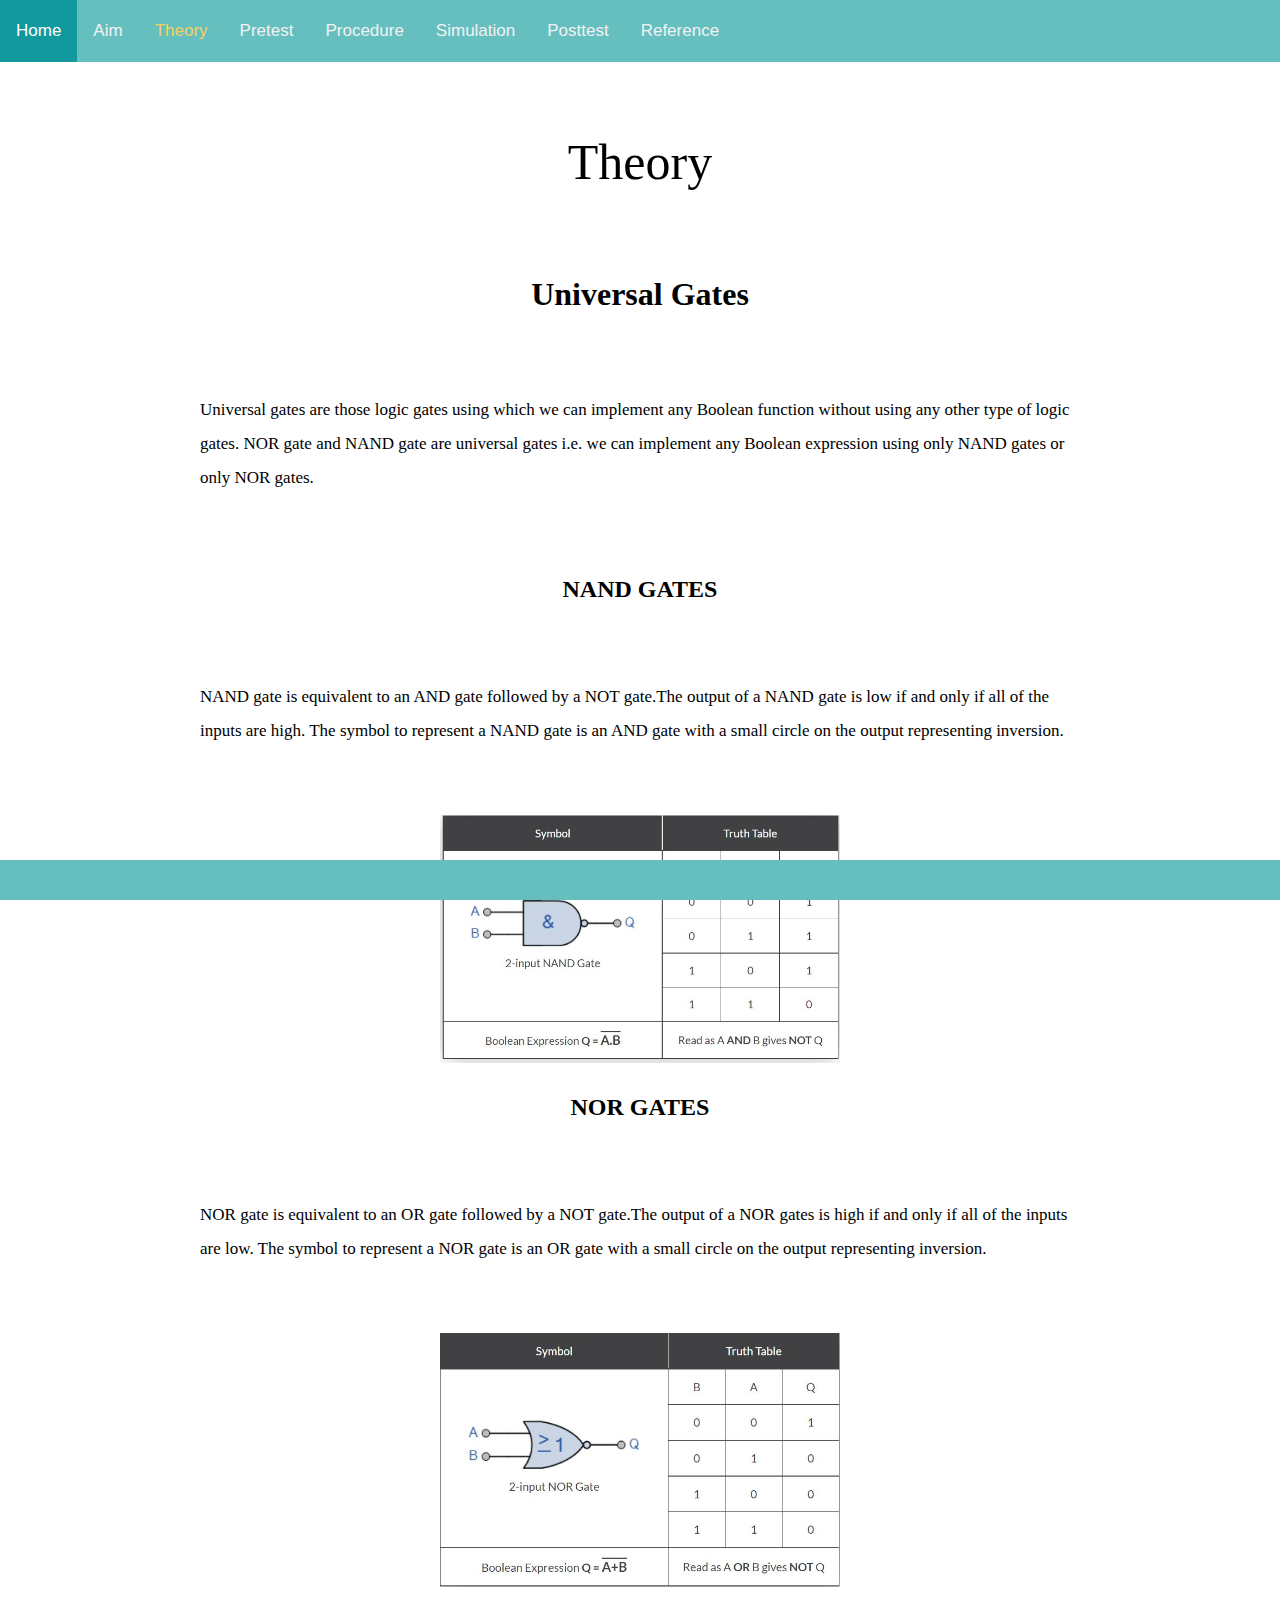
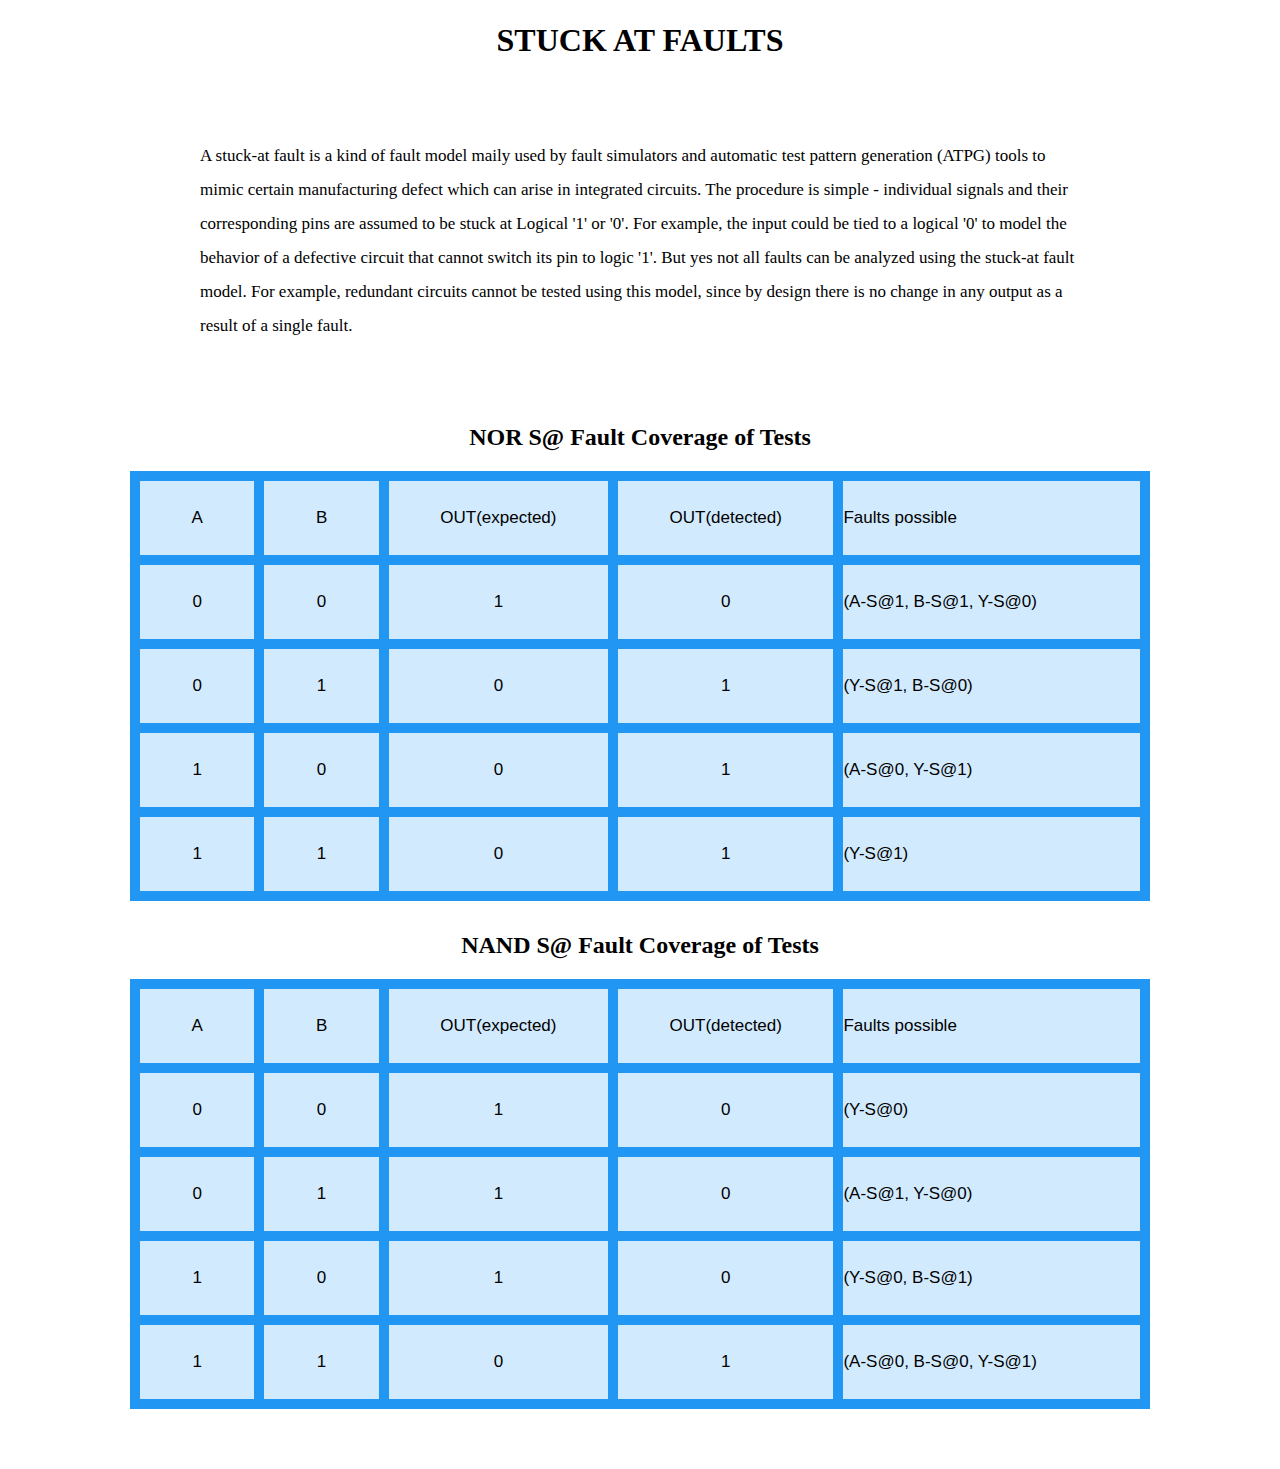
<file: NAND_and_NOR_StuckAtFault-master/Theory.html>
<!DOCTYPE html>
<html>
  <head>
    <meta charset="UTF-8" />
    <title>NAND and NOR</title>
    <link rel="stylesheet" href="css/styles.css" />
    <link rel="preconnect" href="https://fonts.googleapis.com" />
    <link rel="preconnect" href="https://fonts.gstatic.com" crossorigin />
    <link
      href="https://fonts.googleapis.com/css2?family=Pacifico&display=swap"
      rel="stylesheet"
    />
  </head>
  <body>
    <style>
      body {
        margin: 0;
        font-family: Arial, Helvetica, sans-serif;
      }

      .topnav {
        overflow: hidden;
        background-color: #66bfbf;
      }

      .topnav a {
        float: left;
        color: #f2f2f2;
        text-align: center;
        padding: 14px 16px;
        text-decoration: none;
        font-size: 17px;
      }

      .topnav a:hover {
        background-color: #ddd;
        color: black;
      }

      .topnav a.active {
        background-color: #11999e;
        color: white;
      }
    </style>

    <div class="topnav">
      <a class="active" href="index.html">Home</a>
            <a href="Aim.html">Aim</a>
            <a href="Theory.html" style="color: rgb(245, 210, 94);">Theory</a>
            <a href="Pretest.html">Pretest</a>
            <a href="Procedure.html">Procedure</a>
            <a href="Simulation-1.html">Simulation</a>
            <a href="Postest.html">Posttest</a>
            <a href="Reference.html">Reference</a>
    </div>

    <p class="first_para">Theory</p>
    <h1>Universal Gates</h1>
    <p class="information">
      Universal gates are those logic gates using which we can implement any
      Boolean function without using any other type of logic gates. NOR gate and
      NAND gate are universal gates i.e. we can implement any Boolean expression
      using only NAND gates or only NOR gates.
    </p>

    <h2>NAND GATES</h2>
    <p class="information">
      NAND gate is equivalent to an AND gate followed by a NOT gate.The output
      of a NAND gate is low if and only if all of the inputs are high. The
      symbol to represent a NAND gate is an AND gate with a small circle on the
      output representing inversion.
    </p>
    <img src="Images/NANDpic.png" alt="" class="gate" />
    <h2>NOR GATES</h2>
    <p class="information">
      NOR gate is equivalent to an OR gate followed by a NOT gate.The output of
      a NOR gates is high if and only if all of the inputs are low. The symbol
      to represent a NOR gate is an OR gate with a small circle on the output
      representing inversion.
    </p>
    <img src="Images/NORpic.png" alt="" class="gate" />
    <h1>STUCK AT FAULTS</h1>
    <p class="information">
      A stuck-at fault is a kind of fault model maily used by fault simulators
      and automatic test pattern generation (ATPG) tools to mimic certain
      manufacturing defect which can arise in integrated circuits. The procedure
      is simple - individual signals and their corresponding pins are assumed to
      be stuck at Logical '1' or '0'. For example, the input could be tied to a
      logical '0' to model the behavior of a defective circuit that cannot
      switch its pin to logic '1'. But yes not all faults can be analyzed using
      the stuck-at fault model. For example, redundant circuits cannot be tested
      using this model, since by design there is no change in any output as a
      result of a single fault.
    </p>

    <h2>NOR S@ Fault Coverage of Tests</h2>

    <div class="fault_table">
      <div>A</div>
      <div>B</div>
      <div>OUT(expected)</div>
      <div>OUT(detected)</div>
      <div class="errorcol">Faults possible</div>
      <div>0</div>
      <div>0</div>
      <div>1</div>
      <div>0</div>
      <!---->
      <div class="errorcol">(A-S@1, B-S@1, Y-S@0)</div>
      <div>0</div>
      <div>1</div>
      <div>0</div>
      <div>1</div>
      <!---->
      <div class="errorcol">(Y-S@1, B-S@0)</div>
      <div>1</div>
      <div>0</div>
      <div>0</div>
      <div>1</div>
      <!---->
      <div class="errorcol">(A-S@0, Y-S@1)</div>
      <div>1</div>
      <div>1</div>
      <div>0</div>
      <div>1</div>
      <!---->
      <div class="errorcol">(Y-S@1)</div>
    </div>

    <h2>NAND S@ Fault Coverage of Tests</h2>

    <div class="fault_table">
      <div>A</div>
      <div>B</div>
      <div>OUT(expected)</div>
      <div>OUT(detected)</div>
      <div class="errorcol">Faults possible</div>
      <div>0</div>
      <div>0</div>
      <div>1</div>
      <div>0</div>
      <!---->
      <div class="errorcol">(Y-S@0)</div>
      <div>0</div>
      <div>1</div>
      <div>1</div>
      <div>0</div>
      <!---->
      <div class="errorcol">(A-S@1, Y-S@0)</div>
      <div>1</div>
      <div>0</div>
      <div>1</div>
      <div>0</div>
      <!---->
      <div class="errorcol">(Y-S@0, B-S@1)</div>
      <div>1</div>
      <div>1</div>
      <div>0</div>
      <div>1</div>
      <!---->
      <div class="errorcol">(A-S@0, B-S@0, Y-S@1)</div>
    </div>

    <div class="blank"></div>

    <div class="bottom_container">
      <p class="Signature" style="height: 10px"></p>
    </div>
  </body>
</html>
</file>
<file: NAND_and_NOR_StuckAtFault-master/css/styles.css>
div.bottom_container
{
    background-color: #66BFBF;
    padding: 0px;
    height: 40px;
    width: 100%;
    position: fixed;
    bottom: 0;
}

p.first_para
{
    color: black;
    font-size: 50px;
    font-family: 'Times New Roman', Times, serif;
}

.tab {
    tab-size: 2;
}

h2,h1
{
    color: black;
    margin-bottom: 10px;
    font-style:normal;
    font-family: 'Times New Roman', Times, serif;
}    

span
{
    color: black;
}
div.top_container
{
    text-align: center;
    font-family:"Times New Roman", Times, serif;
    background-color:#EAF6F6;
}

body
{
    text-align: center;
    line-height: 2;
    min-height: 100vh;
    position: relative;
}

 a:hover
 {
     color: thistle;
 }

 button
 {
    background-color: #4CAF50;
    border: none;
    color: white;
    padding: 15px 32px;
    text-align: center;
    text-decoration: none;
    display: inline-block;
    font-size: 17px;
}

label
{
    color: black;
    font-size: 17px;
}
input {
    width: 400px;
    /* padding: 0 20px; */
}

input,
input::-webkit-input-placeholder {
    font-size: 17px;
    line-height: 3;
}

input::-webkit-outer-spin-button,
input::-webkit-inner-spin-button {
  -webkit-appearance: none;
  margin: 0;
}


.Signature
{
    font-family: 'Times New Roman', Times, serif;
    color:white;
    margin: 0;
}

input
{
    width: 50px;
    height: 20px;
    font-family: 'Times New Roman', Times, serif;
}

table
{
    margin: auto;
}

#tables, th
{
    border: 1px solid black;
}

th, td
{
    padding: 15px;
}

.para
{
    color: black;
    font-size: 17px;
    font-family: 'Times New Roman', Times, serif;
}

.information
{
    color: black;
    font-size: 17px;
    font-family: 'Times New Roman', Times, serif;
    text-align: left;
    padding-top: 50px;
    padding-bottom: 50px;
    padding-left: 200px;
    padding-right: 200px;
}


.adjust{
    padding: 10px;
    height: 439px;
}

.gate{
    display: block;
    margin: auto;
    width: 400px;
}

.refer li{
    text-align: left;    
    font-size: 17px;
    color: black;
}

.fault_table{
    display: grid;
    grid-template-columns: auto auto auto auto auto;
    background-color: #2196F3;
    margin: 0px 130px;
    grid-gap: 10px;
    padding: 10px;
}

.fault_table > div{
    background-color: rgba(255, 255, 255, 0.8);
    padding: 20px 0;
    font-size: 17px;
}


.blank{
    height: 60px;
}

.errorcol{
    text-align: left;
}

.container
{
    position: relative;
}

#containers-out
{
    top: 8px;
    right: -35px;
    position: absolute;
}

#containers-text-out
{
    top: 8px;
    right: 30px;
    position: absolute;
}

#containers-A
{
    top: -35px;
    left: -113px;
    position: absolute;
}

#containers-text-A
{
    top: -35px;
    left: -175px;
    position: absolute;
}

#containers-B
{
    bottom: -25px;
    left: -113px;
    position: absolute;
}

#containers-text-B
{
    bottom: -25px;
    left: -175px;
    position: absolute;
}
</file>
